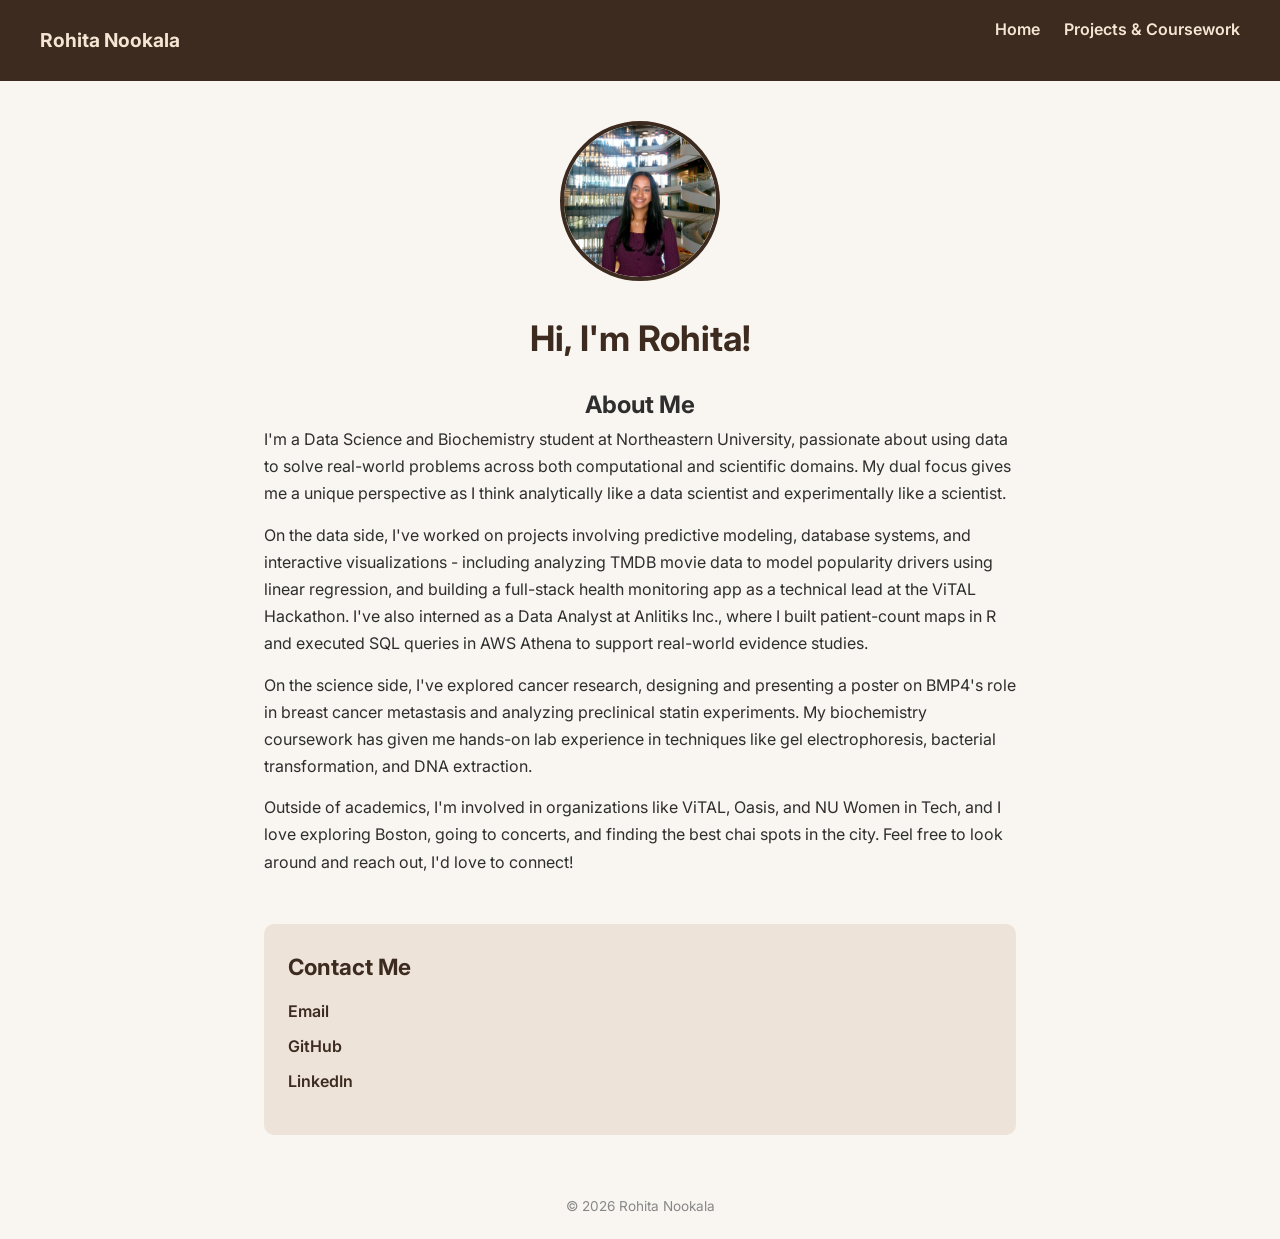
<file: index.html>
<!DOCTYPE html>
<html lang="en">
<head>
  <meta charset="UTF-8" />
  <meta name="viewport" content="width=device-width, initial-scale=1.0"/>
  <title>Rohita Nookala</title>
  <link rel="stylesheet" href="style.css" />
  <link href="https://fonts.googleapis.com/css2?family=Inter:wght@400;600;700&display=swap" rel="stylesheet"/>
</head>
<body>
  <header>
    <nav>
      <span class="logo">Rohita Nookala</span>
      <ul>
        <li><a href="index.html">Home</a></li>
        <li><a href="projects.html">Projects & Coursework</a></li>
      </ul>
    </nav>
  </header>
  <main>
    <section class="hero">
      <img src="profile.jpg" alt="Rohita Nookala" class="profile-img"/>
      <h1>Hi, I'm Rohita!</h1>
      <h2>About Me</h2>
      <p>I'm a Data Science and Biochemistry student at Northeastern University, passionate about using data to solve real-world problems across both computational and scientific domains. My dual focus gives me a unique perspective as I think analytically like a data scientist and experimentally like a scientist.</p>
      <p>On the data side, I've worked on projects involving predictive modeling, database systems, and interactive visualizations - including analyzing TMDB movie data to model popularity drivers using linear regression, and building a full-stack health monitoring app as a technical lead at the ViTAL Hackathon. I've also interned as a Data Analyst at Anlitiks Inc., where I built patient-count maps in R and executed SQL queries in AWS Athena to support real-world evidence studies.</p>
      <p>On the science side, I've explored cancer research, designing and presenting a poster on BMP4's role in breast cancer metastasis and analyzing preclinical statin experiments. My biochemistry coursework has given me hands-on lab experience in techniques like gel electrophoresis, bacterial transformation, and DNA extraction.</p>
      <p>Outside of academics, I'm involved in organizations like ViTAL, Oasis, and NU Women in Tech, and I love exploring Boston, going to concerts, and finding the best chai spots in the city. Feel free to look around and reach out, I'd love to connect!</p>
    </section>
    <section class="contact">
      <h2>Contact Me</h2>
      <ul>
        <li><a href="mailto:njrohita@gmail.com" target="_blank">Email</a></li>
        <li><a href="https://github.com/rohitanookala" target="_blank">GitHub</a></li>
        <li><a href="https://linkedin.com/in/rohitanookala" target="_blank">LinkedIn</a></li>
      </ul>
    </section>
  </main>
  <footer>
    <p>&copy; 2026 Rohita Nookala</p>
  </footer>
</body>
</html>
</file>
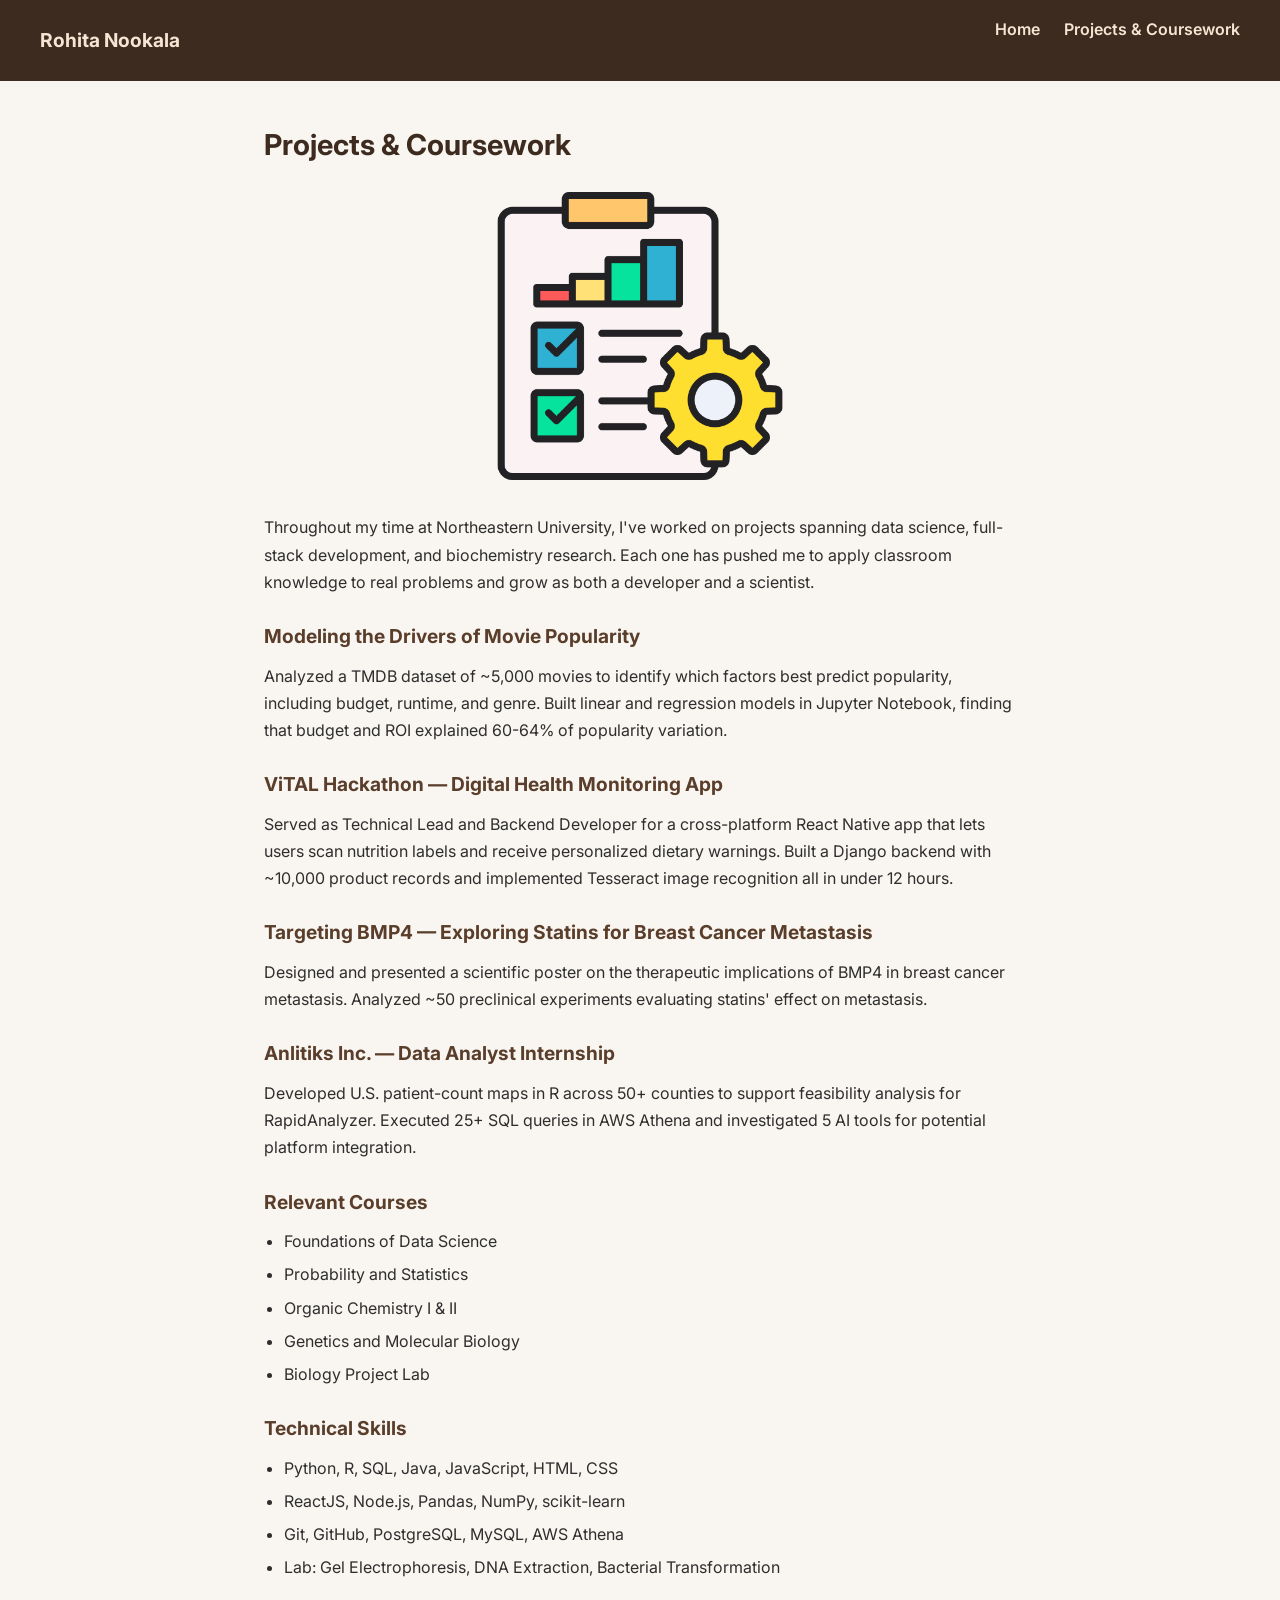
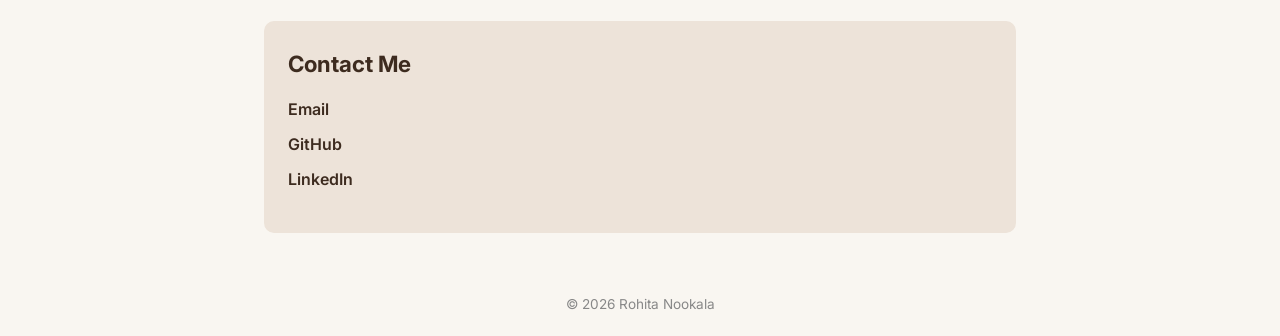
<file: projects.html>
<!DOCTYPE html>
<html lang="en">
<head>
  <meta charset="UTF-8" />
  <meta name="viewport" content="width=device-width, initial-scale=1.0"/>
  <title>Projects & Coursework | Rohita Nookala</title>
  <link rel="stylesheet" href="style.css" />
  <link href="https://fonts.googleapis.com/css2?family=Inter:wght@400;600;700&display=swap" rel="stylesheet"/>
</head>
<body>
  <header>
    <nav>
      <span class="logo">Rohita Nookala</span>
      <ul>
        <li><a href="index.html">Home</a></li>
        <li><a href="projects.html">Projects & Coursework</a></li>
      </ul>
    </nav>
  </header>
  <main>
    <section class="page-section">
      <h2>Projects & Coursework</h2>
      <img src="projects.jpg" alt="Projects" class="page-img"/>
      <p>Throughout my time at Northeastern University, I've worked on projects spanning data science, full-stack development, and biochemistry research. Each one has pushed me to apply classroom knowledge to real problems and grow as both a developer and a scientist.</p>
      <h3>Modeling the Drivers of Movie Popularity</h3>
      <p>Analyzed a TMDB dataset of ~5,000 movies to identify which factors best predict popularity, including budget, runtime, and genre. Built linear and regression models in Jupyter Notebook, finding that budget and ROI explained 60-64% of popularity variation.</p>
      <h3>ViTAL Hackathon — Digital Health Monitoring App</h3>
      <p>Served as Technical Lead and Backend Developer for a cross-platform React Native app that lets users scan nutrition labels and receive personalized dietary warnings. Built a Django backend with ~10,000 product records and implemented Tesseract image recognition all in under 12 hours.</p>
      <h3>Targeting BMP4 — Exploring Statins for Breast Cancer Metastasis</h3>
      <p>Designed and presented a scientific poster on the therapeutic implications of BMP4 in breast cancer metastasis. Analyzed ~50 preclinical experiments evaluating statins' effect on metastasis.</p>
      <h3>Anlitiks Inc. — Data Analyst Internship</h3>
      <p>Developed U.S. patient-count maps in R across 50+ counties to support feasibility analysis for RapidAnalyzer. Executed 25+ SQL queries in AWS Athena and investigated 5 AI tools for potential platform integration.</p>
      <h3>Relevant Courses</h3>
      <ul>
        <li>Foundations of Data Science</li>
        <li>Probability and Statistics</li>
        <li>Organic Chemistry I & II</li>
        <li>Genetics and Molecular Biology</li>
        <li>Biology Project Lab</li>
      </ul>
      <h3>Technical Skills</h3>
      <ul>
        <li>Python, R, SQL, Java, JavaScript, HTML, CSS</li>
        <li>ReactJS, Node.js, Pandas, NumPy, scikit-learn</li>
        <li>Git, GitHub, PostgreSQL, MySQL, AWS Athena</li>
        <li>Lab: Gel Electrophoresis, DNA Extraction, Bacterial Transformation</li>
      </ul>
    </section>
    <section class="contact">
      <h2>Contact Me</h2>
      <ul>
        <li><a href="mailto:njrohita@gmail.com" target="_blank">Email</a></li>
        <li><a href="https://github.com/rohitanookala" target="_blank">GitHub</a></li>
        <li><a href="https://linkedin.com/in/rohitanookala" target="_blank">LinkedIn</a></li>
      </ul>
    </section>
  </main>
  <footer>
    <p>&copy; 2026 Rohita Nookala</p>
  </footer>
</body>
</html>
</file>
<file: style.css>
* {
  margin: 0;
  padding: 0;
  box-sizing: border-box;
}

body {
  font-family: 'Inter', sans-serif;
  background-color: #f9f6f1;
  color: #2e2e2e;
  line-height: 1.7;
}

/* NAV */
header {
  background-color: #3d2b1f;
  padding: 16px 40px;
}

nav {
  display: flex;
  justify-content: space-between;
  align-items: center;
}

.logo {
  color: #f5e6d3;
  font-weight: 700;
  font-size: 1.2rem;
}

nav ul {
  list-style: none;
  display: flex;
  gap: 24px;
}

nav ul a {
  color: #f5e6d3;
  text-decoration: none;
  font-weight: 600;
}

nav ul a:hover {
  text-decoration: underline;
}

/* MAIN */
main {
  max-width: 800px;
  margin: 40px auto;
  padding: 0 24px;
}

/* HERO */
.hero {
  text-align: center;
  margin-bottom: 48px;
}

.profile-img {
  width: 160px;
  height: 160px;
  border-radius: 50%;
  object-fit: contain;
  margin-bottom: 20px;
  border: 4px solid #3d2b1f;
}

h1 {
  font-size: 2.2rem;
  color: #3d2b1f;
  margin-bottom: 16px;
}

.hero p {
  margin-bottom: 14px;
  font-size: 1rem;
  text-align: left;
}

/* SECOND PAGE */
.page-section h2 {
  font-size: 1.8rem;
  color: #3d2b1f;
  margin-bottom: 16px;
}

.page-img {
  width: 100%;
  max-height: 300px;
  object-fit: contain;
  border-radius: 10px;
  margin-bottom: 20px;
}

.page-section p {
  margin-bottom: 14px;
}

h3 {
  font-size: 1.2rem;
  color: #5a3e2b;
  margin: 24px 0 10px;
}

ul {
  padding-left: 20px;
  margin-bottom: 16px;
}

ul li {
  margin-bottom: 6px;
}

/* CONTACT */
.contact {
  background-color: #ede3d9;
  border-radius: 10px;
  padding: 24px;
  margin-top: 40px;
}

.contact h2 {
  font-size: 1.4rem;
  color: #3d2b1f;
  margin-bottom: 12px;
}

.contact ul {
  list-style: none;
  padding: 0;
}

.contact ul li {
  margin-bottom: 8px;
}

.contact a {
  color: #3d2b1f;
  font-weight: 600;
  text-decoration: none;
}

.contact a:hover {
  text-decoration: underline;
}

/* FOOTER */
footer {
  text-align: center;
  padding: 20px;
  font-size: 0.85rem;
  color: #888;
  margin-top: 40px;
}
</file>
